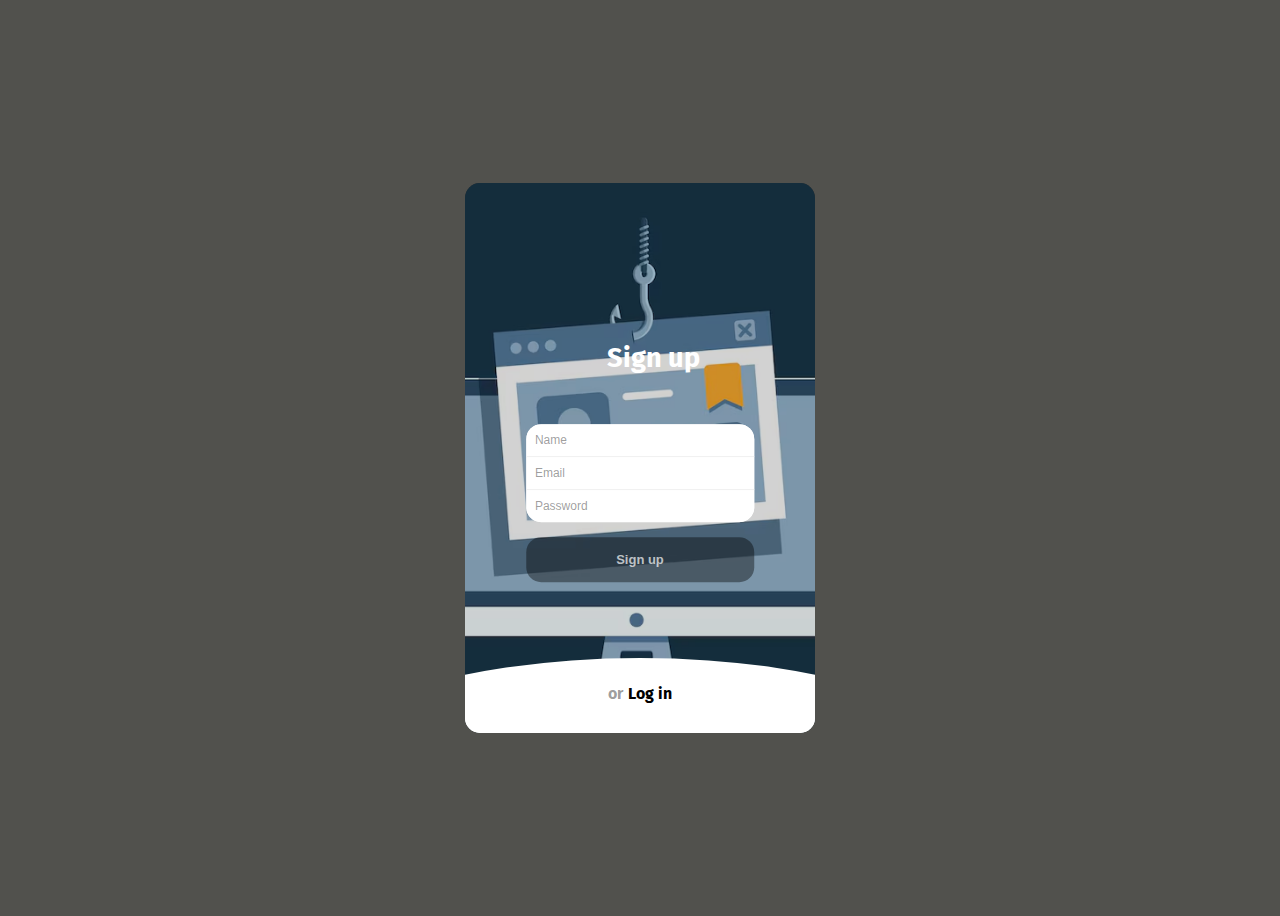
<file: Login.html>
<!DOCTYPE html>
<html lang="en">

<head>
    <meta charset="UTF-8">
    <meta name="viewport" content="width=device-width, initial-scale=1.0">
    <script src="script.js"></script>
    <title>Login Page</title>
    <link rel="icon" type="image/x-icon" href="/images/Screenshot (14).png">

    <style>
        @import url("https://fonts.googleapis.com/css?family=Fira+Sans");

        html,
        body {
            position: relative;
            min-height: 100vh;
            background-color: #51514d;
            display: flex;
            align-items: center;
            justify-content: center;
            font-family: "Fira Sans", Helvetica, Arial, sans-serif;
            -webkit-font-smoothing: antialiased;
            -moz-osx-font-smoothing: grayscale;
        }

        .form-structor {
            background-color: #222;
            border-radius: 15px;
            height: 550px;
            width: 350px;
            position: relative;
            overflow: hidden;

            &::after {
                content: '';
                opacity: .8;
                position: absolute;
                top: 0;
                right: 0;
                bottom: 0;
                left: 0;
                background-repeat: no-repeat;
                background-position: center;
                background-size: cover;
                background-image: url('/images/login.avif');
            }

            .signup {
                position: absolute;
                top: 50%;
                left: 50%;
                -webkit-transform: translate(-50%, -50%);
                width: 65%;
                z-index: 5;
                -webkit-transition: all .3s ease;


                &.slide-up {
                    top: 5%;
                    -webkit-transform: translate(-50%, 0%);
                    -webkit-transition: all .3s ease;
                }

                &.slide-up .form-holder,
                &.slide-up .submit-btn {
                    opacity: 0;
                    visibility: hidden;
                }

                &.slide-up .form-title {
                    font-size: 1em;
                    cursor: pointer;
                }

                &.slide-up .form-title span {
                    margin-right: 5px;
                    opacity: 1;
                    visibility: visible;
                    -webkit-transition: all .3s ease;
                }

                .form-title {
                    color: #fff;
                    font-size: 1.7em;
                    text-align: center;

                    span {
                        color: rgba(0, 0, 0, 0.4);
                        opacity: 0;
                        visibility: hidden;
                        -webkit-transition: all .3s ease;
                    }
                }

                .form-holder {
                    border-radius: 15px;
                    background-color: #fff;
                    overflow: hidden;
                    margin-top: 50px;
                    opacity: 1;
                    visibility: visible;
                    -webkit-transition: all .3s ease;

                    .input {
                        border: 0;
                        outline: none;
                        box-shadow: none;
                        display: block;
                        height: 30px;
                        line-height: 30px;
                        padding: 8px -15px;
                        border-bottom: 1px solid #eee;
                        width: 100%;
                        font-size: 12px;

                        &:last-child {
                            border-bottom: 0;
                        }

                        &::-webkit-input-placeholder {
                            color: rgba(0, 0, 0, 0.4);
                        }
                    }
                }

                .submit-btn {
                    background-color: rgba(0, 0, 0, 0.4);
                    color: rgba(256, 256, 256, 0.7);
                    border: 0;
                    border-radius: 15px;
                    display: block;
                    margin: 15px auto;
                    padding: 15px 45px;
                    width: 100%;
                    font-size: 13px;
                    font-weight: bold;
                    cursor: pointer;
                    opacity: 1;
                    visibility: visible;
                    -webkit-transition: all .3s ease;

                    &:hover {
                        transition: all .3s ease;
                        background-color: rgba(0, 0, 0, 0.8);
                    }
                }
            }

            .login {
                position: absolute;
                top: 20%;
                left: 0;
                right: 0;
                bottom: 0;
                background-color: #fff;
                z-index: 5;
                -webkit-transition: all .3s ease;

                &::before {
                    content: '';
                    position: absolute;
                    left: 50%;
                    top: -20px;
                    -webkit-transform: translate(-50%, 0);
                    background-color: #fff;
                    width: 200%;
                    height: 250px;
                    border-radius: 50%;
                    z-index: 4;
                    -webkit-transition: all .3s ease;
                }

                .center {
                    position: absolute;
                    top: calc(50% - 10%);
                    left: 50%;
                    -webkit-transform: translate(-50%, -50%);
                    width: 65%;
                    z-index: 5;
                    -webkit-transition: all .3s ease;

                    .form-title {
                        color: #000;
                        font-size: 1.7em;
                        text-align: center;

                        span {
                            color: rgba(0, 0, 0, 0.4);
                            opacity: 0;
                            visibility: hidden;
                            -webkit-transition: all .3s ease;
                        }
                    }

                    .form-holder {
                        border-radius: 15px;
                        background-color: #fff;
                        border: 1px solid #eee;
                        overflow: hidden;
                        margin-top: 50px;
                        opacity: 1;
                        visibility: visible;
                        -webkit-transition: all .3s ease;

                        .input {
                            border: 0;
                            outline: none;
                            box-shadow: none;
                            display: block;
                            height: 30px;
                            line-height: 30px;
                            padding: 8px 0px;
                            border-bottom: 1px solid #eee;
                            width: 100%;
                            font-size: 12px;

                            &:last-child {
                                border-bottom: 0;
                            }

                            &::-webkit-input-placeholder {
                                color: rgba(0, 0, 0, 0.4);
                            }
                        }
                    }

                    .submit-btn {
                        background-color: #6B92A4;
                        color: rgba(256, 256, 256, 0.7);
                        border: 0;
                        border-radius: 15px;
                        display: block;
                        margin: 15px auto;
                        padding: 15px 45px;
                        width: 100%;
                        font-size: 13px;
                        font-weight: bold;
                        cursor: pointer;
                        opacity: 1;
                        visibility: visible;
                        -webkit-transition: all .3s ease;

                        &:hover {
                            transition: all .3s ease;
                            background-color: rgba(0, 0, 0, 0.8);
                        }
                    }
                }

                &.slide-up {
                    top: 90%;
                    -webkit-transition: all .3s ease;
                }

                &.slide-up .center {
                    top: 10%;
                    -webkit-transform: translate(-50%, 0%);
                    -webkit-transition: all .3s ease;
                }

                &.slide-up .form-holder,
                &.slide-up .submit-btn {
                    opacity: 0;
                    visibility: hidden;
                    -webkit-transition: all .3s ease;
                }

                &.slide-up .form-title {
                    font-size: 1em;
                    margin: 0;
                    padding: 0;
                    cursor: pointer;
                    -webkit-transition: all .3s ease;
                }

                &.slide-up .form-title span {
                    margin-right: 5px;
                    opacity: 1;
                    visibility: visible;
                    -webkit-transition: all .3s ease;
                }
            }
        }
    </style>
</head>

<body>
    <div class="form-structor">
        <div class="signup">
            <h2 class="form-title" id="signup"><span>or</span>Sign up</h2>
            <div class="form-holder">
                <input type="text" class="input" placeholder="  Name" />
                <input type="email" class="input" placeholder="  Email" />
                <input type="password" class="input" placeholder="  Password" />
            </div>
            <button class="submit-btn">Sign up</button>
        </div>
        <div class="login slide-up">
            <div class="center">
                <h2 class="form-title" id="login"><span>or</span>Log in</h2>
                <div class="form-holder">
                    <input type="email" class="input" placeholder="  Email" />
                    <input type="password" class="input" placeholder="  Password" />
                </div>
                <button class="submit-btn">Log in</button>
            </div>
        </div>
    </div>

    <script>
        console.clear();

        const loginBtn = document.getElementById('login');
        const signupBtn = document.getElementById('signup');

        loginBtn.addEventListener('click', (e) => {
            let parent = e.target.parentNode.parentNode;
            Array.from(e.target.parentNode.parentNode.classList).find((element) => {
                if (element !== "slide-up") {
                    parent.classList.add('slide-up')
                } else {
                    signupBtn.parentNode.classList.add('slide-up')
                    parent.classList.remove('slide-up')
                }
            });
        });

        signupBtn.addEventListener('click', (e) => {
            let parent = e.target.parentNode;
            Array.from(e.target.parentNode.classList).find((element) => {
                if (element !== "slide-up") {
                    parent.classList.add('slide-up')
                } else {
                    loginBtn.parentNode.parentNode.classList.add('slide-up')
                    parent.classList.remove('slide-up')
                }
            });
        });
    </script>

</body>

</html>
</file>
